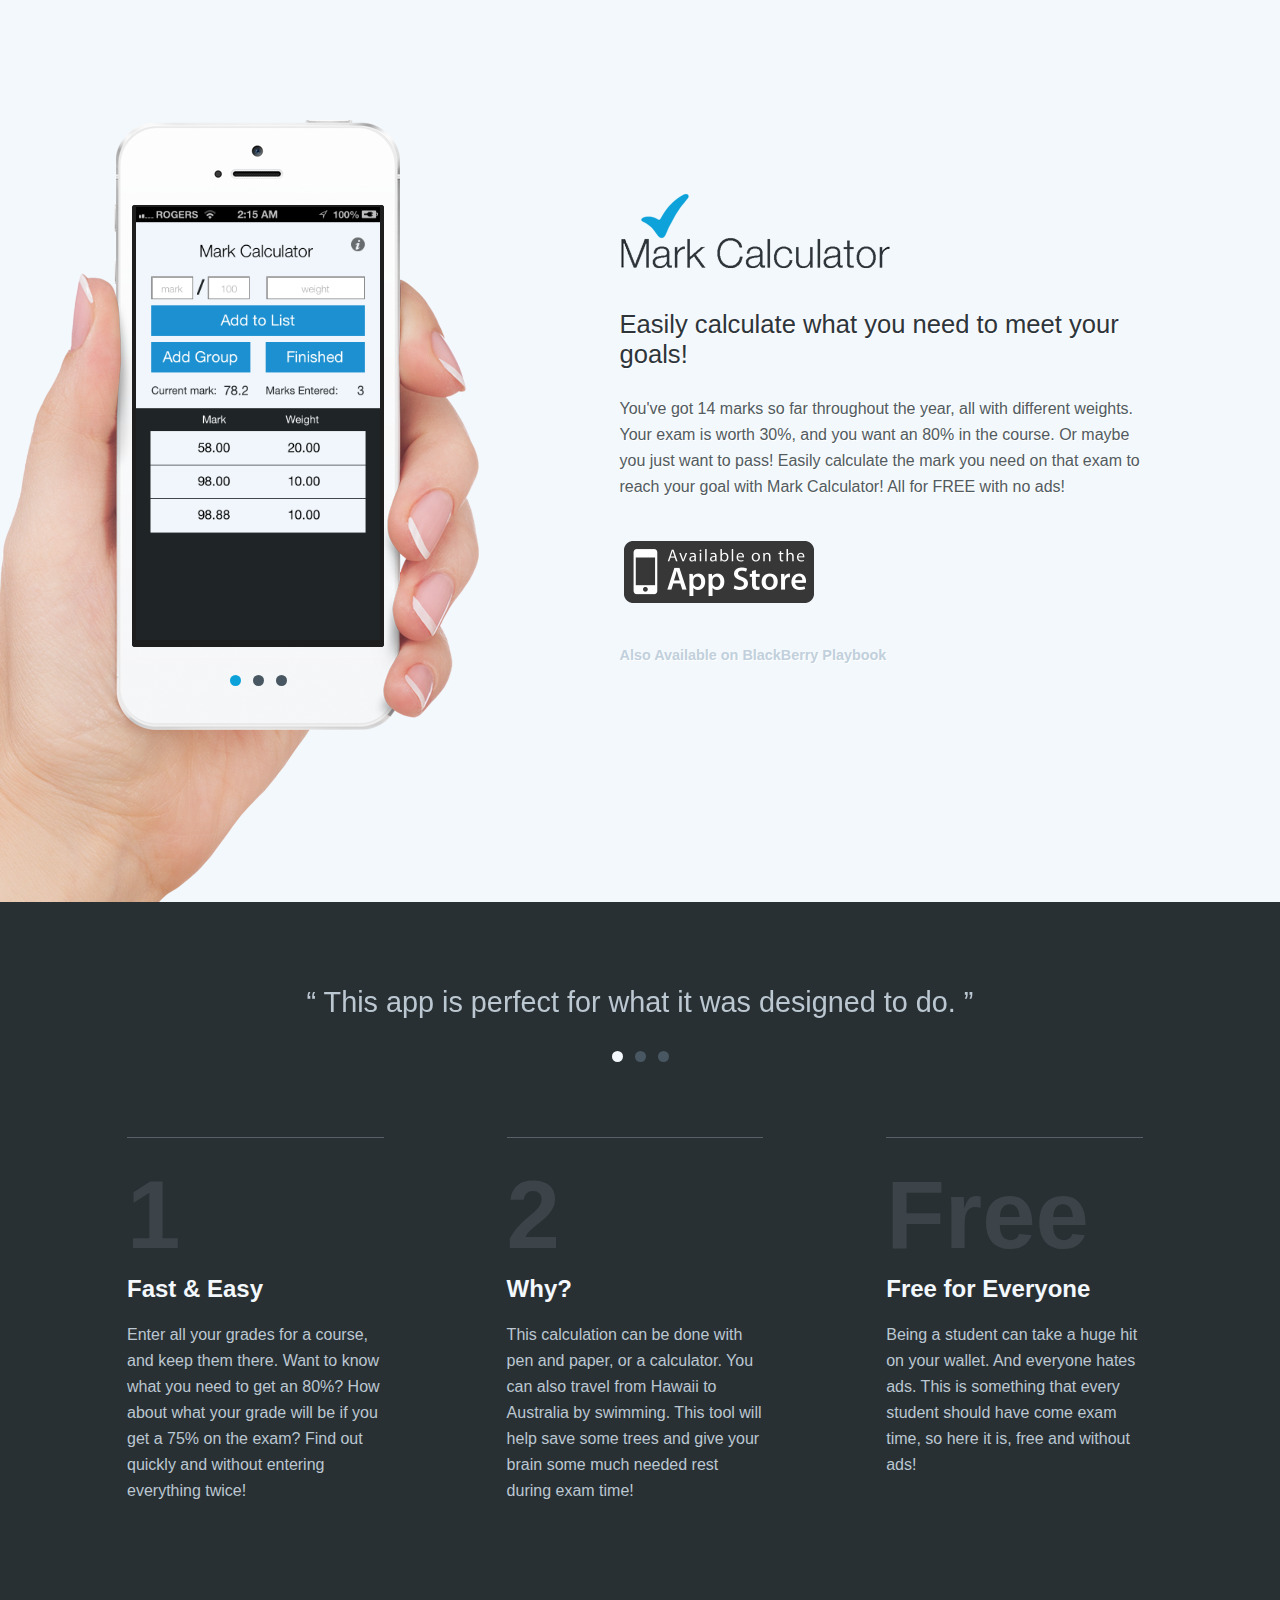
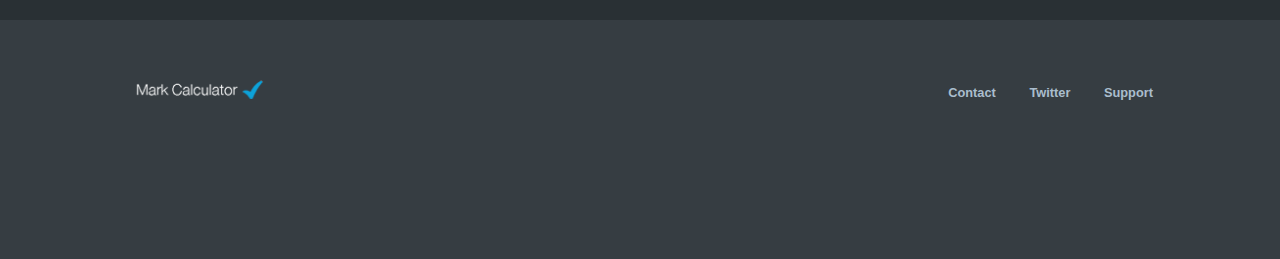
<file: index.html>
<!DOCTYPE html>
<!-- Hello, GitHub Pages! -->
<!--[if lt IE 7]>      <html class="no-js lt-ie9 lt-ie8 lt-ie7"> <![endif]-->
<!--[if IE 7]>         <html class="no-js lt-ie9 lt-ie8"> <![endif]-->
<!--[if IE 8]>         <html class="no-js lt-ie9"> <![endif]-->
<!--[if gt IE 8]><!--> <html class="no-js"> <!--<![endif]-->
    <head>
        <meta charset="utf-8">
        <meta http-equiv="X-UA-Compatible" content="IE=edge,chrome=1">
        <meta name="keywords" content="iPhone, iPod, iPad, App, Playbook, Blackberry, Mark Calculator, Grade," />
        <meta name="description" content="Mark Calculator App" />
        <meta name="author" content="Ryan Wilson" />
        <meta name="copyright" content="&copy; 2013 Ryan Wilson. All rights reserved." />

        <title>Mark Calculator</title>
        <meta name="description" content="">
        
        <meta content="width=device-width, initial-scale=1, maximum-scale=1, user-scalable=no" name="viewport">
        <meta content="black" name="apple-mobile-web-app-status-bar-style">
        
        <link rel="stylesheet" href="css/normalize.min.css">
        <link rel="stylesheet" href="css/main.css">
        <link rel="stylesheet" href="css/flexslider.css">
        <script src="js/vendor/modernizr-2.6.1-respond-1.1.0.min.js"></script>	
    </head>
    <body>
    <div id="wrap">
        <!--[if lt IE 7]>
            <p class="chromeframe">You are using an outdated browser. <a href="http://browsehappy.com/">Upgrade your browser today</a> or <a href="http://www.google.com/chromeframe/?redirect=true">install Google Chrome Frame</a> to better experience this site.</p>
        <![endif]-->
		
		
		<!-- START HEADER  -->
        <div class="header-container">
            <header class="wrapper clearfix">
            	<div class="ctaColumn">
                
                <!-- LOGO Replace // Replace Text with your App name for SEO, text is replaced with logo.png file  -->
                <h1>Mark Calculator</h1>
                
                <!-- START HEADER TEXT  -->
                <h3>Easily calculate what you need to meet your goals!</h3>
                <p>You've got 14 marks so far throughout the year, all with different weights. Your exam is worth 30%, and you want an 80% in the course. Or maybe you just want to pass! Easily calculate the mark you need on that exam to reach your goal with Mark Calculator! All for FREE with no ads!</p>
                
                <!-- INSERT STORES // Insert Desired App Store Buttons / Extra buttons in img folder  -->
                <ul class="clearfix">
                	<li><a href="https://itunes.apple.com/ca/app/mark-calculator/id434291749?mt=8"><img src="img/appStore_Btn@2x.png" alt="Download App" /></a></li>
                </ul>
                
                <!-- INSERT ALT STORES // Insert Alternative App Store Links  -->
                <p class="available">Also Available on <a href="http://appworld.blackberry.com/webstore/content/38161/?lang=en">BlackBerry Playbook</a></p>
                </div>
                
                <!-- START IPHONE SLIDER -->
                <div class="fader">
                	<div class="flexslider1">
                	  <ul class="slides">
                	  	<!-- INSERT IPHONE SLIDE  -->
                	    <li><img src="img/slide1@2x.png" alt="Mock Slide" /></li>
                	    <!-- INSERT IPHONE SLIDE  --> 
                	  	<li><img src="img/slide2@2x.png" alt="Mock Slide" /></li>
                	  	<!-- INSERT IPHONE SLIDE  --> 
                	  	<li><img src="img/slide3@2x.png" alt="Mock Slide" /></li> 
                	  </ul>
                	</div>
                </div>
  
                <!-- END HEADER -->	
            </header>
        </div>
		
		
		
		
		<!-- START FEATURES  -->	
        <div class="main-container">
            <div class="main wrapper clearfix">
				<article>
                    <header>
                    	<div class="flexslider2 quote">
                    	  <ul class="slides">
                    	  	<!-- INSERT QUOTE  -->
                    	    <li>“ This app is perfect for what it was designed to do. ” </li>
                    	     <!-- INSERT QUOTE  --> 
                    	  	<li>“ Awesome app! A must have for any student. ”</li>
                    	  	 <!-- INSERT QUOTE  -->
                    	  	<li>“ Great for students, definitely suggest it! ”</li>
                    	  </ul>
                    	</div>	                  
                    </header>
                    
                    
                    <!-- INSERT FEATURE TEXT  -->
                    <section>
                        <h6>1</h6>
                        <h2>Fast & Easy</h2>                        
                        <p>Enter all your grades for a course, and keep them there. Want to know what you need to get an 80%? How about what your grade will be if you get a 75% on the exam? Find out quickly and without entering everything twice!</p>
                    </section>
                    
                    <!-- INSERT FEATURE TEXT  -->
                    <section>
                        <h6>2</h6>
                        <h2>Why?</h2>                        
                        <p>This calculation can be done with pen and paper, or a calculator. You can also travel from Hawaii to Australia by swimming. This tool will help save some trees and give your brain some much needed rest during exam time! </p>
                    </section>
                    
                    <!-- INSERT FEATURE TEXT  -->
                    <section class="last">
                        <h6>Free</h6>
                        <h2>Free for Everyone</h2>                        
                        <p>Being a student can take a huge hit on your wallet. And everyone hates ads. This is something that every student should have come exam time, so here it is, free and without ads!</p>
                    </section>
                </article>

                
				<!-- END MAIN -->	
            </div> 
        </div> 
		
		
		
		
		<!-- START FOOTER  -->
        <div class="footer-container">
            <footer class="wrapper clearfix">
            
                <!-- LOGO Replace // Replace Text with your App name for SEO, text is replaced with logo.png file  -->
                <h1>Mark Calculator</h1>
                
                <!-- INSERT Footer Links // Insert Desired menu items  -->
                <ul>
                	<li><a href="mailto:ryanwils+markcalc@gmail.com?Subject=Mark%20Calculator">Contact</a></li>
                	<li><a href="https://twitter.com/ryanwils">Twitter</a></li>
                	<li><a href="mailto:ryanwils+markcalc@gmail.com?Subject=Mark%20Calculator%20Support">Support</a></li>
                </ul>
                
            <!-- END FOOTER -->    
            </footer>
        </div>
        </div>
		
		
		
		
		<!-- LOAD SCRIPTS -->
        <script src="http://ajax.googleapis.com/ajax/libs/jquery/1.8.0/jquery.min.js"></script>
        <script>window.jQuery || document.write('<script src="js/vendor/jquery-1.8.0.min.js"><\/script>')</script>
        <!--<script src="js/retina.js"></script>-->
        <script defer src="js/jquery.flexslider-min.js"></script>
		<script src="js/main.js"></script>
		

		<!-- Load google Analytics -->
    <script type="text/javascript">
      var _gaq = _gaq || [];
      _gaq.push(['_setAccount', 'UA-22021477-1']);
      _gaq.push(['_trackPageview']);

      (function() {
        var ga = document.createElement('script'); ga.type = 'text/javascript'; ga.async = true;
        ga.src = ('https:' == document.location.protocol ? 'https://ssl' : 'http://www') + '.google-analytics.com/ga.js';
        var s = document.getElementsByTagName('script')[0]; s.parentNode.insertBefore(ga, s);
      })();
    </script>
    <!-- End Load google Analytics -->
    
    </body>
</html>
</file>
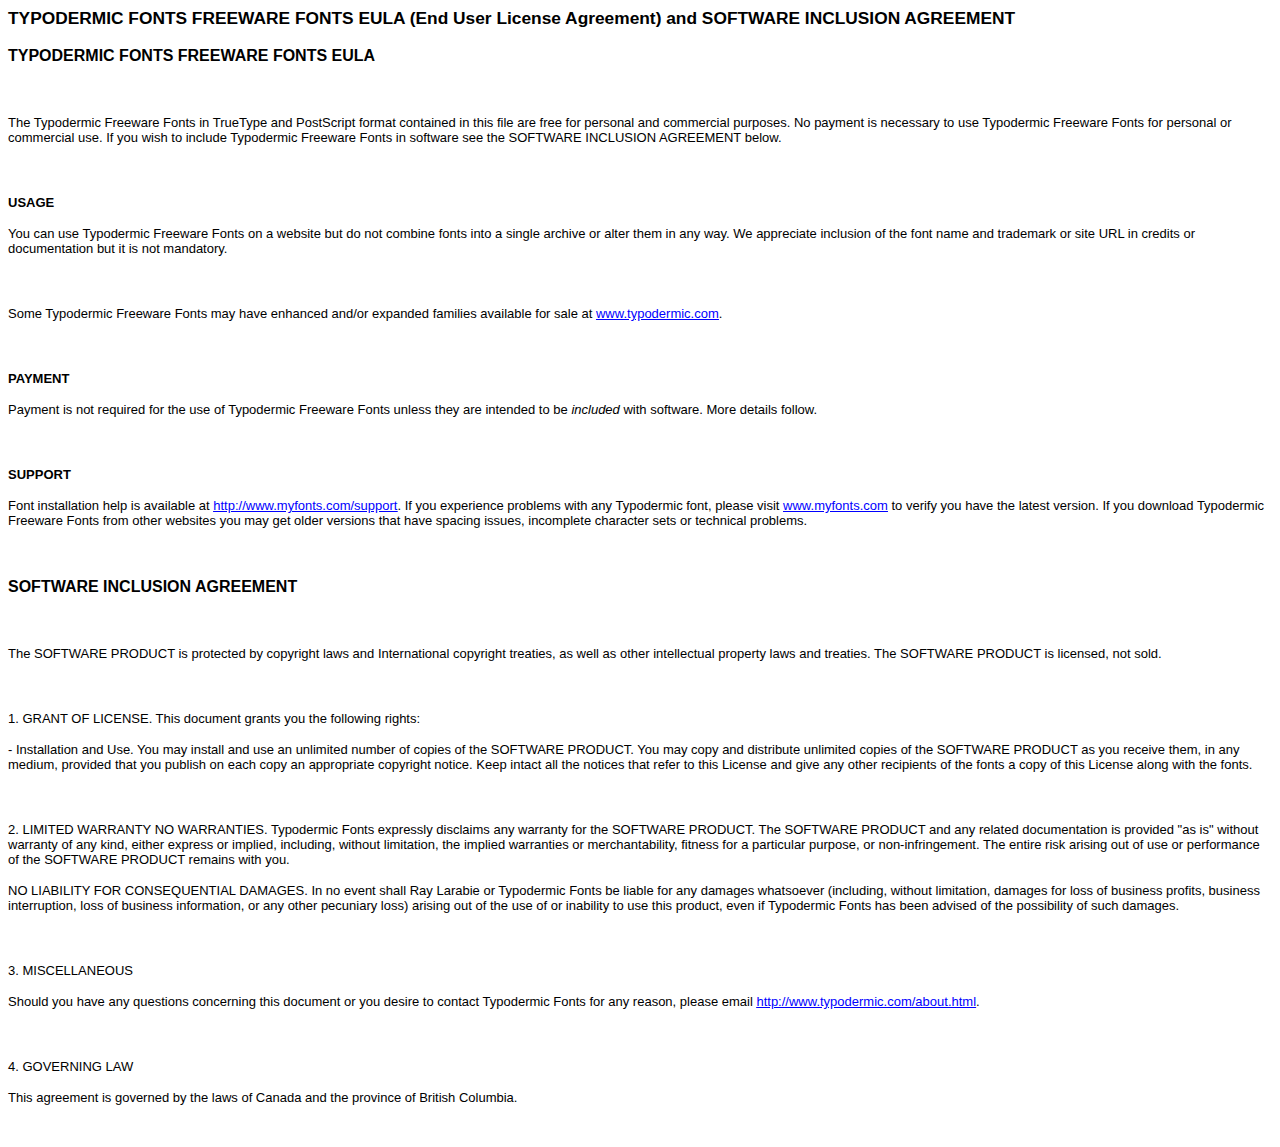
<file: _include/fonts/licenses/Gnuolane Typodermic Freeware EULA.html>
<!DOCTYPE HTML PUBLIC "-//W3C//DTD HTML 4.0 Transitional//EN">
<HTML>
<HEAD>
	<META HTTP-EQUIV="CONTENT-TYPE" CONTENT="text/html; charset=shift_jis">
	<TITLE>Typodermic Fonts Freeware Font End User License Agreement</TITLE>
	<META NAME="GENERATOR" CONTENT="StarOffice 8  (Win32)">
	<META NAME="AUTHOR" CONTENT="Rina Larabie">
	<META NAME="CREATED" CONTENT="20061130;12010000">
	<META NAME="CHANGEDBY" CONTENT="Rina Larabie">
	<META NAME="CHANGED" CONTENT="20061207;15120000">
	<STYLE>
	<!--
		@page { size: 8.5in 11in; margin-right: 1.25in; margin-top: 1in; margin-bottom: 1in }
		P { margin-bottom: 0.08in; direction: ltr; color: #000000; widows: 2; orphans: 2 }
		P.western { font-family: "Times New Roman", serif; font-size: 12pt; so-language: en-US }
		P.cjk { font-family: "Times New Roman", serif; font-size: 12pt }
		P.ctl { font-family: "Times New Roman", serif; font-size: 12pt; so-language: ar-SA }
		H3 { margin-top: 0.19in; margin-bottom: 0.19in; direction: ltr; color: #000000; widows: 2; orphans: 2; page-break-after: auto }
		H3.western { font-size: 13pt; so-language: en-US }
		H3.cjk { font-family: "Times New Roman", serif; font-size: 13pt }
		H3.ctl { font-family: "Times New Roman", serif; font-size: 13pt; so-language: ar-SA }
		A:link { color: #0000ff }
	-->
	</STYLE>
</HEAD>
<BODY LANG="en-US" TEXT="#000000" LINK="#0000ff" DIR="LTR">
<H3 CLASS="western" STYLE="margin-top: 0in"><FONT FACE="Tahoma, sans-serif">TYPODERMIC
FONTS FREEWARE FONTS EULA (End User License Agreement) and SOFTWARE
INCLUSION AGREEMENT</FONT></H3>
<P CLASS="western" STYLE="margin-bottom: 0in"><B><FONT FACE="Tahoma, sans-serif">TYPODERMIC
FONTS FREEWARE FONTS EULA</FONT></B></P>
<P CLASS="western" STYLE="margin-bottom: 0in"><BR>
</P>
<P CLASS="western" STYLE="margin-bottom: 0in"><FONT SIZE=2><FONT FACE="Tahoma, sans-serif">The
Typodermic Freeware Fonts in TrueType and PostScript format contained
in this file are free for personal and commercial purposes. No
payment is necessary to use Typodermic Freeware Fonts for personal or
commercial use. If you wish to include Typodermic Freeware Fonts in
software see the SOFTWARE INCLUSION AGREEMENT below. </FONT></FONT>
</P>
<P CLASS="western" STYLE="margin-bottom: 0in"><BR>
</P>
<P CLASS="western" STYLE="margin-bottom: 0in"><FONT FACE="Tahoma, sans-serif"><FONT SIZE=2><B>USAGE</B></FONT></FONT></P>
<P CLASS="western" STYLE="margin-bottom: 0in"><FONT SIZE=2><FONT FACE="Tahoma, sans-serif">You
can use Typodermic Freeware Fonts on a website but do not combine
fonts into a single archive or alter them in any way. We appreciate
inclusion of the font name and trademark or site URL in credits or
documentation but it is not mandatory.</FONT></FONT></P>
<P CLASS="western" STYLE="margin-bottom: 0in"><BR>
</P>
<P CLASS="western" STYLE="margin-bottom: 0in"><FONT SIZE=2><FONT FACE="Tahoma, sans-serif">Some
Typodermic Freeware Fonts may have enhanced and/or expanded families
available for sale at </FONT></FONT><FONT COLOR="#0000ff"><U><A HREF="http://www.typodermic.com/"><FONT SIZE=2><FONT FACE="Tahoma, sans-serif">www.typodermic.com</FONT></FONT></A></U></FONT><FONT SIZE=2><FONT FACE="Tahoma, sans-serif">.
</FONT></FONT>
</P>
<P CLASS="western" STYLE="margin-bottom: 0in"><BR>
</P>
<P CLASS="western" STYLE="margin-bottom: 0in"><FONT FACE="Tahoma, sans-serif"><FONT SIZE=2><B>PAYMENT</B></FONT></FONT></P>
<P CLASS="western" STYLE="margin-bottom: 0in"><FONT SIZE=2><FONT FACE="Tahoma, sans-serif">Payment
is not required for the use of Typodermic Freeware Fonts unless they
are intended to be <I>included</I> with software. More details
follow.</FONT></FONT></P>
<P CLASS="western" STYLE="margin-bottom: 0in"><BR>
</P>
<P CLASS="western" STYLE="margin-bottom: 0in"><FONT FACE="Tahoma, sans-serif"><FONT SIZE=2><B>SUPPORT</B></FONT></FONT></P>
<P CLASS="western" STYLE="margin-bottom: 0in"><FONT SIZE=2><FONT FACE="Tahoma, sans-serif">Font
installation help is available at </FONT></FONT><FONT COLOR="#0000ff"><U><A HREF="http://www.myfonts.com/support/?refby=typodermic"><FONT SIZE=2><FONT FACE="Tahoma, sans-serif">http://www.myfonts.com/support</FONT></FONT></A></U></FONT><FONT SIZE=2><FONT FACE="Tahoma, sans-serif">.
If you experience problems with any Typodermic font, please visit
</FONT></FONT><FONT COLOR="#0000ff"><U><A HREF="http://www.typodermic.com/"><FONT SIZE=2><FONT FACE="Tahoma, sans-serif">www.myfonts.com</FONT></FONT></A></U></FONT><FONT SIZE=2><FONT FACE="Tahoma, sans-serif">
to verify you have the latest version. If you download Typodermic
Freeware Fonts from other websites you may get older versions that
have spacing issues, incomplete character sets or technical problems.
</FONT></FONT>
</P>
<P CLASS="western" STYLE="margin-bottom: 0in"><BR>
</P>
<P CLASS="western" STYLE="margin-bottom: 0in"><B><FONT FACE="Tahoma, sans-serif">SOFTWARE
INCLUSION AGREEMENT</FONT></B></P>
<P CLASS="western" STYLE="margin-bottom: 0in"><BR>
</P>
<P CLASS="western" STYLE="margin-bottom: 0in"><FONT FACE="Tahoma, sans-serif"><FONT SIZE=2>The
SOFTWARE PRODUCT is protected by copyright laws and International
copyright treaties, as well as other intellectual property laws and
treaties. The SOFTWARE PRODUCT is licensed, not sold.</FONT></FONT></P>
<P CLASS="western" STYLE="margin-bottom: 0in"><BR>
</P>
<P CLASS="western" STYLE="margin-bottom: 0in"><FONT FACE="Tahoma, sans-serif"><FONT SIZE=2>1.
GRANT OF LICENSE. This document grants you the following rights:</FONT></FONT></P>
<P CLASS="western" STYLE="margin-bottom: 0in"><FONT SIZE=2><FONT FACE="Tahoma, sans-serif">-
Installation and Use. You may install and use an unlimited number of
copies of the SOFTWARE PRODUCT. You may copy and distribute unlimited
copies of the SOFTWARE PRODUCT as you receive them, in any medium,
provided that you publish on each copy an appropriate copyright
notice. Keep intact all the notices that refer to this License and
give any other recipients of the fonts a copy of this License along
with the fonts.</FONT></FONT></P>
<P CLASS="western" STYLE="margin-bottom: 0in"><BR>
</P>
<P CLASS="western" STYLE="margin-bottom: 0in"><FONT SIZE=2><FONT FACE="Tahoma, sans-serif">2.
LIMITED WARRANTY NO WARRANTIES. Typodermic Fonts expressly disclaims
any warranty for the SOFTWARE PRODUCT. The SOFTWARE PRODUCT and any
related documentation is provided &quot;as is&quot; without warranty
of any kind, either express or implied, including, without
limitation, the implied warranties or merchantability, fitness for a
particular purpose, or non-infringement. The entire risk arising out
of use or performance of the SOFTWARE PRODUCT remains with you.</FONT></FONT></P>
<P CLASS="western" STYLE="margin-bottom: 0in"><FONT SIZE=2><FONT FACE="Tahoma, sans-serif">NO
LIABILITY FOR CONSEQUENTIAL DAMAGES. In no event shall Ray Larabie or
Typodermic Fonts be liable for any damages whatsoever (including,
without limitation, damages for loss of business profits, business
interruption, loss of business information, or any other pecuniary
loss) arising out of the use of or inability to use this product,
even if Typodermic Fonts has been advised of the possibility of such
damages.</FONT></FONT></P>
<P CLASS="western" STYLE="margin-bottom: 0in"><BR>
</P>
<P CLASS="western" STYLE="margin-bottom: 0in"><FONT FACE="Tahoma, sans-serif"><FONT SIZE=2>3.
MISCELLANEOUS</FONT></FONT></P>
<P CLASS="western" STYLE="margin-bottom: 0in"><FONT SIZE=2><FONT FACE="Tahoma, sans-serif">Should
you have any questions concerning this document or you desire to
contact Typodermic Fonts for any reason, please email
</FONT></FONT><FONT COLOR="#0000ff"><U><A HREF="http://www.typodermic.com/about.html"><FONT SIZE=2><FONT FACE="Tahoma, sans-serif">http://www.typodermic.com/about.html</FONT></FONT></A></U></FONT><FONT SIZE=2><FONT FACE="Tahoma, sans-serif">.</FONT></FONT></P>
<P CLASS="western" STYLE="margin-bottom: 0in"><BR>
</P>
<P CLASS="western" STYLE="margin-bottom: 0in"><FONT SIZE=2><FONT FACE="Tahoma, sans-serif">4.
GOVERNING LAW</FONT></FONT></P>
<P CLASS="western" STYLE="margin-bottom: 0in"><FONT FACE="Tahoma, sans-serif"><FONT SIZE=2>This
agreement is governed by the laws of Canada and the province of
British Columbia.</FONT></FONT></P>
<P CLASS="western" STYLE="margin-bottom: 0in"><BR>
</P>
</BODY>
</HTML>
</file>
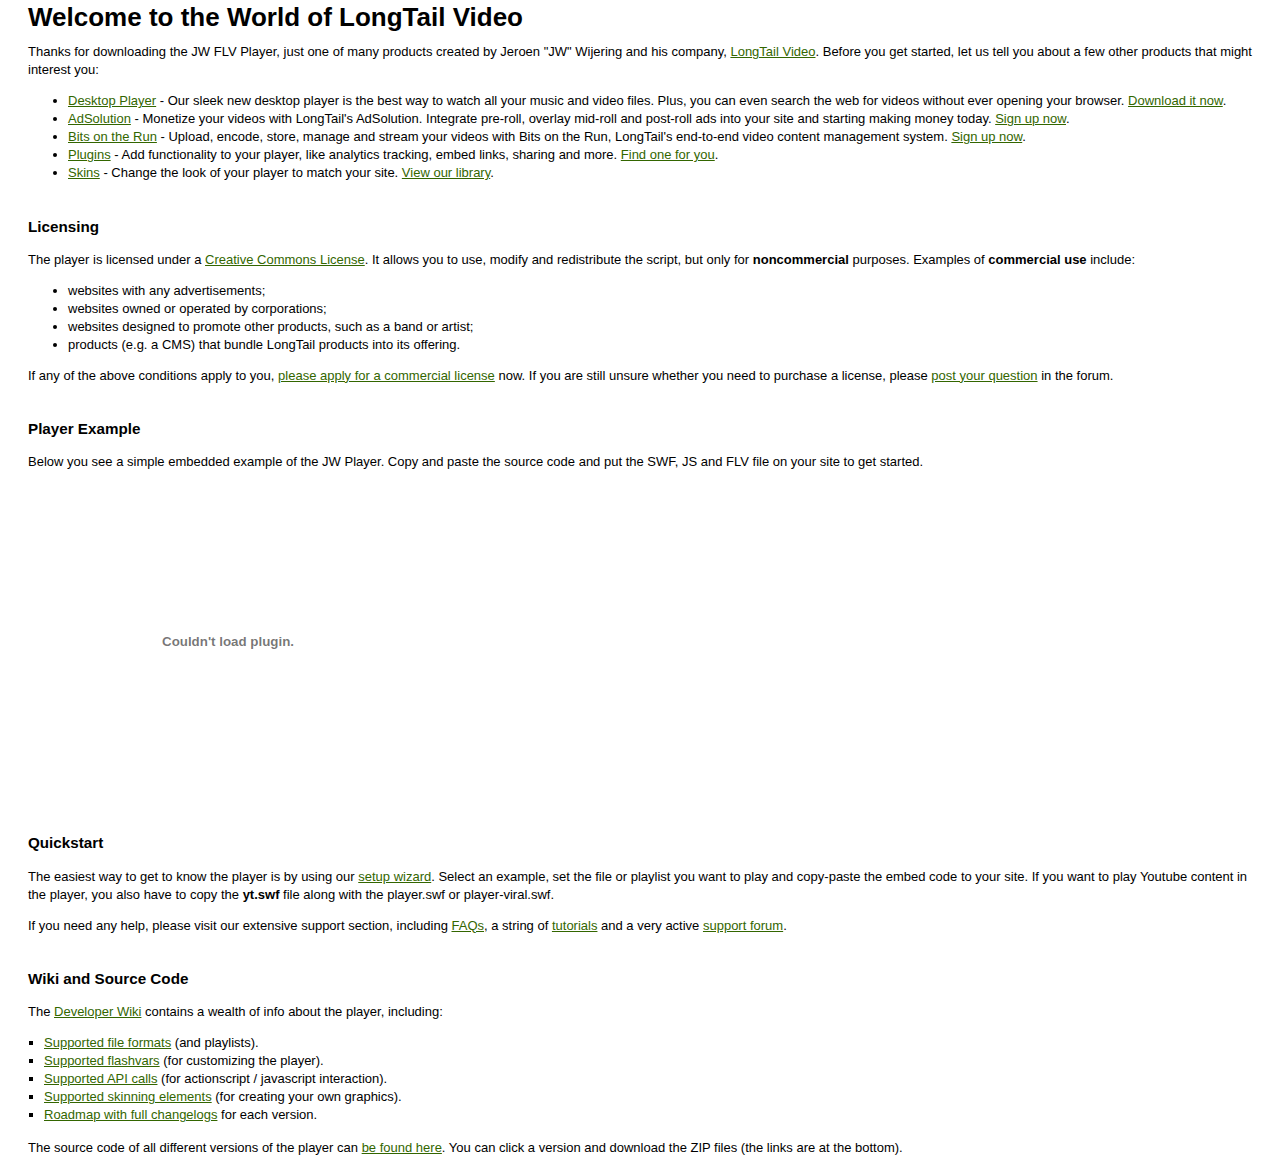
<file: _include/images/prettyPhoto/mediaplayer/readme.html>
<!DOCTYPE HTML PUBLIC "-//W3C//DTD HTML 4.01 Transitional//EN">
<html xmlns="http://www.w3.org/1999/xhtml">
<head>

	<title>JW Player for Flash</title>

	<style type="text/css">
		body { background-color: #fff; padding: 0 20px; color:#000; font: 13px/18px Arial, sans-serif; }
		a { color: #360; }
		h3 { padding-top: 20px; }
		ol { margin:5px 0 15px 16px; padding:0; list-style-type:square; }
	</style>

</head>
<body>

	<h1>Welcome to the World of LongTail Video</h1>
	<p>Thanks for downloading the JW FLV Player, just one of many products created by Jeroen "JW" Wijering and his company, <a href="http://www.longtailvideo.com">LongTail Video</a>.  Before you get started, let us tell you about a few other products that might interest you:</p>

<ul>
<li><a href="http://www.longtailvideo.com/players/jw-desktop-player/">Desktop Player</a> - Our sleek new desktop player is the best way to watch all your music and video files.  Plus, you can even search the web for videos without ever opening your browser.  <a href="http://www.longtailvideo.com/players/jw-desktop-player/">Download it now</a>.</li>
<li><a href="http://www.longtailvideo.com/referral.aspx?page=pubreferral&ref=oryixfvlxlptwph">AdSolution</a> - Monetize your videos with LongTail's AdSolution.  Integrate pre-roll, overlay mid-roll and post-roll ads into your site and starting making money today.  <a href="http://www.longtailvideo.com/referral.aspx?page=pubreferral&ref=oryixfvlxlptwph">Sign up now</a>.</li>
<li><a href="http://www.bitsontherun.com/via/longtailvideo">Bits on the Run</a> - Upload, encode, store, manage and stream your videos with Bits on the Run, LongTail's end-to-end video content management system.  <a href="http://www.bitsontherun.com/via/longtailvideo">Sign up now</a>.</li>
<li><a href="http://www.longtailvideo.com/addons/plugins">Plugins</a> - Add functionality to your player, like analytics tracking, embed links, sharing and more.  <a href="http://www.longtailvideo.com/addons/plugins">Find one for you</a>.</li>
<li><a href="http://www.longtailvideo.com/addons/skins">Skins</a> - Change the look of your player to match your site.  <a href="http://www.longtailvideo.com/addons/skins">View our library</a>.</li>
</ul>


	<h3>Licensing</h3>
	<p>The player is licensed under a <a href="http://creativecommons.org/licenses/by-nc-sa/2.0/">Creative Commons License</a>. It allows you to use, modify and redistribute the script, but only for <b>noncommercial</b> purposes. Examples of <b>commercial use</b> include: 
	
	<ul>
	<li>websites with any advertisements; </li>
	<li>websites owned or operated by corporations; </li>
	<li>websites designed to promote other products, such as a band or artist;</li>
	<li>products (e.g. a CMS) that bundle LongTail products into its offering. </li>
	</ul>
	
	If any of the above conditions apply to you, <a href="http://www.longtailvideo.com/players/order" title="Order commercial licenses">please apply for a commercial license</a> now.  If you are still unsure whether you need to purchase a license, please <a href="http://www.longtailvideo.com/forum/">post your question</a> in the forum. </p>

	<h3>Player Example</h3>
	<p>Below you see a simple embedded example of the JW Player.  Copy and paste the source code and put the SWF, JS and FLV file on your site to get started.</p>

	<!-- START OF THE PLAYER EMBEDDING TO COPY-PASTE -->
	
	<object id="player" classid="clsid:D27CDB6E-AE6D-11cf-96B8-444553540000" name="player" width="400" height="315">
		<param name="movie" value="player.swf" />
		<param name="allowfullscreen" value="true" />
		<param name="allowscriptaccess" value="always" />
		<param name="flashvars" value="file=video.flv&image=preview.jpg" />
		<embed
			type="application/x-shockwave-flash"
			id="player2"
			name="player2"
			src="player.swf" 
			width="400" 
			height="315"
			allowscriptaccess="always" 
			allowfullscreen="true"
			flashvars="file=video.flv&image=preview.jpg" 
		/>
	</object>
	
	<!-- END OF THE PLAYER EMBEDDING -->


	<h3>Quickstart</h3>
	<p>The easiest way to get to know the player is by using our <a href="http://www.longtailvideo.com/support/jw-player-setup-wizard">setup wizard</a>. Select an example, set the file or playlist you want to play and copy-paste the embed code to your site. If you want to play Youtube content in the player, you also have to copy the <b>yt.swf</b> file along with the player.swf or player-viral.swf.</p>

	<p>If you need any help, please visit our extensive support section, including <a href="http://www.longtailvideo.com/support/faq">FAQs</a>, a string of <a href="http://www.longtailvideo.com/support/tutorials">tutorials</a> and a very active <a href="http://www.longtailvideo.com/support/forum">support forum</a>.</p>

	<h3>Wiki and Source Code</h3>
	<p>The <a href="http://developer.longtailvideo.com">Developer Wiki</a> contains a wealth of info about the player, including:</p>
	<ol>
		<li><a href="http://developer.longtailvideo.com/trac/wiki/FlashFormats">Supported file formats</a> (and playlists).</li>
		<li><a href="http://developer.longtailvideo.com/trac/wiki/FlashVars">Supported flashvars</a> (for customizing the player).</li>
		<li><a href="http://developer.longtailvideo.com/trac/wiki/FlashAPI">Supported API calls</a> (for actionscript / javascript interaction).</li>
		<li><a href="http://developer.longtailvideo.com/trac/wiki/FlashSkinning">Supported skinning elements</a> (for creating your own graphics).</li>
		<li><a href="http://developer.longtailvideo.com/trac/roadmap/">Roadmap with full changelogs</a> for each version.</li>
	</ol>
	<p>The source code of all different versions of the player can <a href="http://developer.longtailvideo.com/trac/browser/tags">be found here</a>. You can click a version and download the ZIP files (the links are at the bottom).</p>

</body>
</html>
</file>
<file: css/main.css>
/* ==========================================================================
   HTML5 Boilerplate styles - h5bp.com (generated via initializr.com)
   ========================================================================== */

html, button, input, select, textarea { color: #222; }
body { font-size: 1em; line-height: 1.4; }

::-moz-selection { background: #b3d4fc; text-shadow: none; }
::selection { background: #b3d4fc; text-shadow: none; }
.chromeframe { margin: 0.2em 0; background: #ccc; color: #000; padding: 0.2em 0;}
hr { display: block; height: 1px; border: 0; border-top: 1px solid #ccc; margin: 1em 0; padding: 0; }
img { vertical-align: middle; }
a{ text-decoration: none; }
body { font: 16px/26px Helvetica, Helvetica Neue, Arial;  -webkit-font-smoothing: antialiased; font-smooth: always; text-shadow: 1px 1px 1px rgba(0,0,0,0.004);}
.wrapper { width: 92%; margin: 0 4%; }



/* ==========================================================================
   Main Theme Styles
   ========================================================================== */


.header-container {
    background: #f3f8fc; /* Adjust Background colour of header */
    color: #525b60;  /* Adjust colour of header text */
	text-shadow: 1px 1px 0 #ffffff;
	padding-top: 50px;
}


/* ==========================================================================
   LOGO
   ========================================================================== */
.header-container h1{
	text-indent: -10000em;
	position: relative;
	width: 271px; /* Adjust Width for Logo if needed */
	height: 93px; /* Adjust Height for Logo if needed */
	background: url(../img/logo.png) no-repeat center 0; /* Change Your Logo Name */
	background-size: 100%;
	margin: 0 auto;
}
@media (min--moz-device-pixel-ratio: 1.5),
	(-o-min-device-pixel-ratio: 3/2),
	(-webkit-min-device-pixel-ratio: 1.5),
	(min-device-pixel-ratio: 1.5),
	(min-resolution: 1.5dppx) {
	/* on retina, use image that's scaled by 2 */
.header-container h1{
	background: url(../img/logo@2x.png) no-repeat 0 0; /* Change Retina Logo */
}
}



.header-container h3{
	color: #2e353a;
	font-weight: normal;
	font-size: 1.6em;
	line-height: 1.2;
}
.header-container h4{
	font-weight: 700;
	color: #0ca2d9;
	margin-bottom: 5px;
	margin-top: 40px;
}
.ctaColumn ul{
	margin: 0;
	padding: 20px 0;
}
.header-container li{
	list-style-type: none;
}
.ctaColumn li{
	display: inline-block;
	text-align: center;
	margin: 5px;
}
.ctaColumn li a{
	opacity: .999;
	-webkit-transition: all 300ms ease-in-out;
	-moz-transition: all 300ms ease-in-out;
	-ms-transition: all 300ms ease-in-out;
	-o-transition: all 300ms ease-in-out;
	transition: all 300ms ease-in-out;
	width: 190px;
	display: block;
}
.ctaColumn li a:hover{
	opacity: .7;
}
.ctaColumn li a img{
	width: 100%;
}
.ctaColumn{
	text-align: center;
	padding-top: 0px;
	margin-bottom: 50px;
}
.available{
	font-size: .9em;
}
.available, .available a {
	font-weight: 700;
	color: #c1d0dc; /* Change colour of alt app store links */
	-webkit-transition: all 300ms ease-in-out;
	-moz-transition: all 300ms ease-in-out;
	-ms-transition: all 300ms ease-in-out;
	-o-transition: all 300ms ease-in-out;
	transition: all 300ms ease-in-out;
}
.available a:hover{
	color: #6b7d84; /* Change colour of alt app store links on hover */
}
.ctaColumn input[type="text"]{
	border-radius: 4px;
	padding: 0.8em;
	width: 85%;
	border: 1px solid #e1e8ed;
	color: #657884;
	text-align: center;
	outline: none;
	box-shadow: none;
	-webkit-appearance:none;
}
.signup{
	position: relative;	
}
.signup:after{
	content: "";
	position: absolute;
	right: 10%;
	top: 15px;
	background: url(../img/mailIcon.png) no-repeat center 0; /*Image of iphone 5 in hand */
	width: 28px;
	height: 14px;
	background-size: 100%;
	display: none;
}
@media (min--moz-device-pixel-ratio: 1.5),
	(-o-min-device-pixel-ratio: 3/2),
	(-webkit-min-device-pixel-ratio: 1.5),
	(min-device-pixel-ratio: 1.5),
	(min-resolution: 1.5dppx) {
	/* on retina, use image that's scaled by 2 */
.signup:after{
	background: url(../img/iphone_nohand@2x.png) no-repeat center 0; /*Image of iphone 5 in hand */
}
}
.fader{
	position: relative;
	padding-bottom: 268px;
	width: 286px;
	margin-right: auto;
	margin-left: auto;
	background: url(../img/iphone_nohand.png) no-repeat center 0; /*Image of iphone 5 in hand */
	background-size: 100%;
}
@media (min--moz-device-pixel-ratio: 1.5),
	(-o-min-device-pixel-ratio: 3/2),
	(-webkit-min-device-pixel-ratio: 1.5),
	(min-device-pixel-ratio: 1.5),
	(min-resolution: 1.5dppx) {
	/* on retina, use image that's scaled by 2 */
.fader{
	background: url(../img/iphone_nohand@2x.png) no-repeat center 0; /*Image of iphone 5 in hand */
}
}
.fader .flexslider1{
	width: 244px;
	height: 434px;
	position: relative;
	top: 87px;
	margin-bottom: 0;
	margin-right: auto;
	margin-left: auto;
}
.fader .flex-control-nav{
	bottom: -60px;
}
.fader:before{
	content: "";
	position: absolute;
	left: 0px;
	top: 2px;
	width: 286px;
	height: 605px;
}
.fader .flex-control-paging li a {
	width: 11px; 
	height: 11px; 
	display: block; 
	background: #485762; /* Change colour of iphone nav dots */
	cursor: pointer; 
	text-indent: -9999px; 
	border-radius: 20px;
	-webkit-transition: all 300ms ease-in-out;
	-moz-transition: all 300ms ease-in-out;
	-ms-transition: all 300ms ease-in-out;
	-o-transition: all 300ms ease-in-out;
	transition: all 300ms ease-in-out; 
}
.fader .flex-control-paging li a:hover { 
	background: #5a6c79; /* Change colour of iphone nav dots on hover */
}
.fader .flex-control-paging li a.flex-active { 
	background: #0ca2d9; /* Change colour of iphone nav dots when active */
	cursor: default;
}
.fader .slides li img{
	width: 100%;
}
.main-container{
	background: #293034; /* Adjust Background colour of Main Area */
	color: #bbc7d1; /* Adjust colour of Main Text */
}
.main { 
	padding: 80px 0 100px; 
}
.main-container h2{
	color: #f3f8fc;
}
.main-container h6{
	color: #3c444a;
	font-size: 6em;
	margin: 0.5em 0;
}
.main-container section{
	border-top: 1px solid #586168;
	padding-top: 1em;
	margin-top: 40px;
}
.flexslider2 {
	margin-bottom: 90px;
}
.quote .slides li{
	font-size: 1.8em;
	line-height: 1.4;
	font-weight: 100;
	text-align: center;
	padding-bottom: .5em;
	width: 244px;
}
.quote .flex-control-paging li a {
	width: 11px; 
	height: 11px; 
	display: block; 
	background: #485762; /* Change colour of iphone nav dots */
	cursor: pointer; 
	text-indent: -9999px;
	border-radius: 20px; 
	-webkit-transition: all 300ms ease-in-out;
	-moz-transition: all 300ms ease-in-out;
	-ms-transition: all 300ms ease-in-out;
	-o-transition: all 300ms ease-in-out;
	transition: all 300ms ease-in-out;
}
.quote .flex-control-paging li a:hover { 
	background: #5a6c79; /* Change colour of iphone nav dots on hover */
}
.quote .flex-control-paging li a.flex-active { 
	background: #f3f8fc;  /* Change colour of iphone nav dots when active */
	cursor: default;
	}
.footer-container {
    background: #363d42;  /* Adjust Background colour of Footer Area */
    font-size: .8em;
    padding-bottom: 100px;
    padding-top: 40px;
}


/* ==========================================================================
   FOOTER LOGO
   ========================================================================== */ 
.footer-container h1{
	text-indent: -10000em;
	position: relative;
	width: 142px; /* Adjust Width for Logo if needed */
	height: 19px; /* Adjust Height for Logo if needed */
	background: url(../img/logo_foot.png) no-repeat center 0; /* Change Logo */
	background-size: 100%;
	margin: 0 auto 40px;
}
@media (min--moz-device-pixel-ratio: 1.5),
	(-o-min-device-pixel-ratio: 3/2),
	(-webkit-min-device-pixel-ratio: 1.5),
	(min-device-pixel-ratio: 1.5),
	(min-resolution: 1.5dppx) {
	/* on retina, use image that's scaled by 2 */
.footer-container h1{
	background: url(../img/logo_foot@2x.png) no-repeat 0 0; /*Change Retina Logo */
}
}



.footer-container ul{
	padding: 0;
	margin: 0;
	text-align: center;
}
.footer-container li{
	display: inline-block;
	text-align: center;
	list-style-type: none;
	margin-left: 30px;
}
.footer-container li:first-child{
	margin-left: 0;
}
.footer-container li a{
	color: #aabdcd; /* Change colour of footer links */
	font-weight: 700;
	-webkit-transition: all 300ms ease-in-out;
	-moz-transition: all 300ms ease-in-out;
	-ms-transition: all 300ms ease-in-out;
	-o-transition: all 300ms ease-in-out;
	transition: all 300ms ease-in-out;
}
.footer-container li a:hover{
	color: #fbfdff; /* Change colour of footer links on hover */
}
.footer-container footer {
	color: #fff; 
	padding: 20px 0; 
}


/* ==========================================================================
   Insert Author's custom styles
   ========================================================================== */












/* ==========================================================================
   Media Queries
   ========================================================================== */

@media only screen and (min-width: 480px) { }
@media only screen and (min-width: 680px) {
	.wrapper { width: 90%; margin: 0 5%; }
	.ctaColumn input[type="text"]{ text-align: left; }
	.signup:after{ display: block; }
	.fader .flexslider1{ left: 209px; margin-right: 0; margin-left: 0; }
	.fader{ padding-bottom: 348px;  margin: 0; background: none;}
	.fader:before {
		background: url(../img/iphone.png) 0 0; /*Image of iphone 5 in hand */ 
		background-size: 100%;
		left: -40px; 
		width: 593px;
		height: 782px;
		top: 0px;
	}
	@media (min--moz-device-pixel-ratio: 1.5),
		(-o-min-device-pixel-ratio: 3/2),
		(-webkit-min-device-pixel-ratio: 1.5),
		(min-device-pixel-ratio: 1.5),
		(min-resolution: 1.5dppx) {
		/* on retina, use image that's scaled by 2 */
	.fader:before {
		background: url(../img/iphone@2x.png) 0 0; /*Image of iphone 5 in hand */ 
	}
	}
		
}
@media only screen and (min-width: 768px) {
    .main-container section{ width: 25%; float: left; margin-right: 12%; }
    .main-container section.last{ margin-right: 0px; }
    .footer-container h1{ float: left; }
    .footer-container ul{ float: right; }
    .fader .flexslider1{ left: 225px; }
    .fader:before{ left: -24px; }
    .flexslider2 { margin-bottom: 60px; }
}
@media only screen and (min-width: 870px) {
	.header-container h1{
		background: url(../img/logo.png) no-repeat 0 0; /* Logo */
		margin: 0;
	}
	.ctaColumn { float: right; width: 52%; padding-bottom: 80px; text-align: left; padding-top: 70px; }
	.signup:after{ right: 15%; }
	.fader { float: left; width: 35%; }
	.header-container { padding-top: 120px; }
	.fader .flexslider1{ left: 9px; }
	.fader:before{ content: ""; position: absolute; background-position: 0 0; width: 593px; height: 782px; left: -240px;top: 0px; }
	
}
@media only screen and (min-width: 1140px) {
    .wrapper { width: 1026px; /* 1140px - 10% for margins */ margin: 0 auto; }
}




/* ==========================================================================
   Helper classes
   ========================================================================== */

.clearfix:before, .clearfix:after { content: " "; display: table; }
.clearfix:after { clear: both; }
.clearfix { *zoom: 1; }



/* ==========================================================================
   Print styles
   ========================================================================== */

@media print {
* { background: transparent !important; color: #000 !important; box-shadow:none !important; text-shadow: none !important;}
a, a:visited { text-decoration: underline; }
a[href]:after { content: " (" attr(href) ")";}
abbr[title]:after { content: " (" attr(title) ")"; }
.ir a:after, a[href^="javascript:"]:after, a[href^="#"]:after { content: ""; }
img { max-width: 100% !important; page-break-inside: avoid; }

@page { margin: 0.5cm; }
p, h2, h3 { orphans: 3; widows: 3; }
h2, h3 { page-break-after: avoid; }
}
</file>
